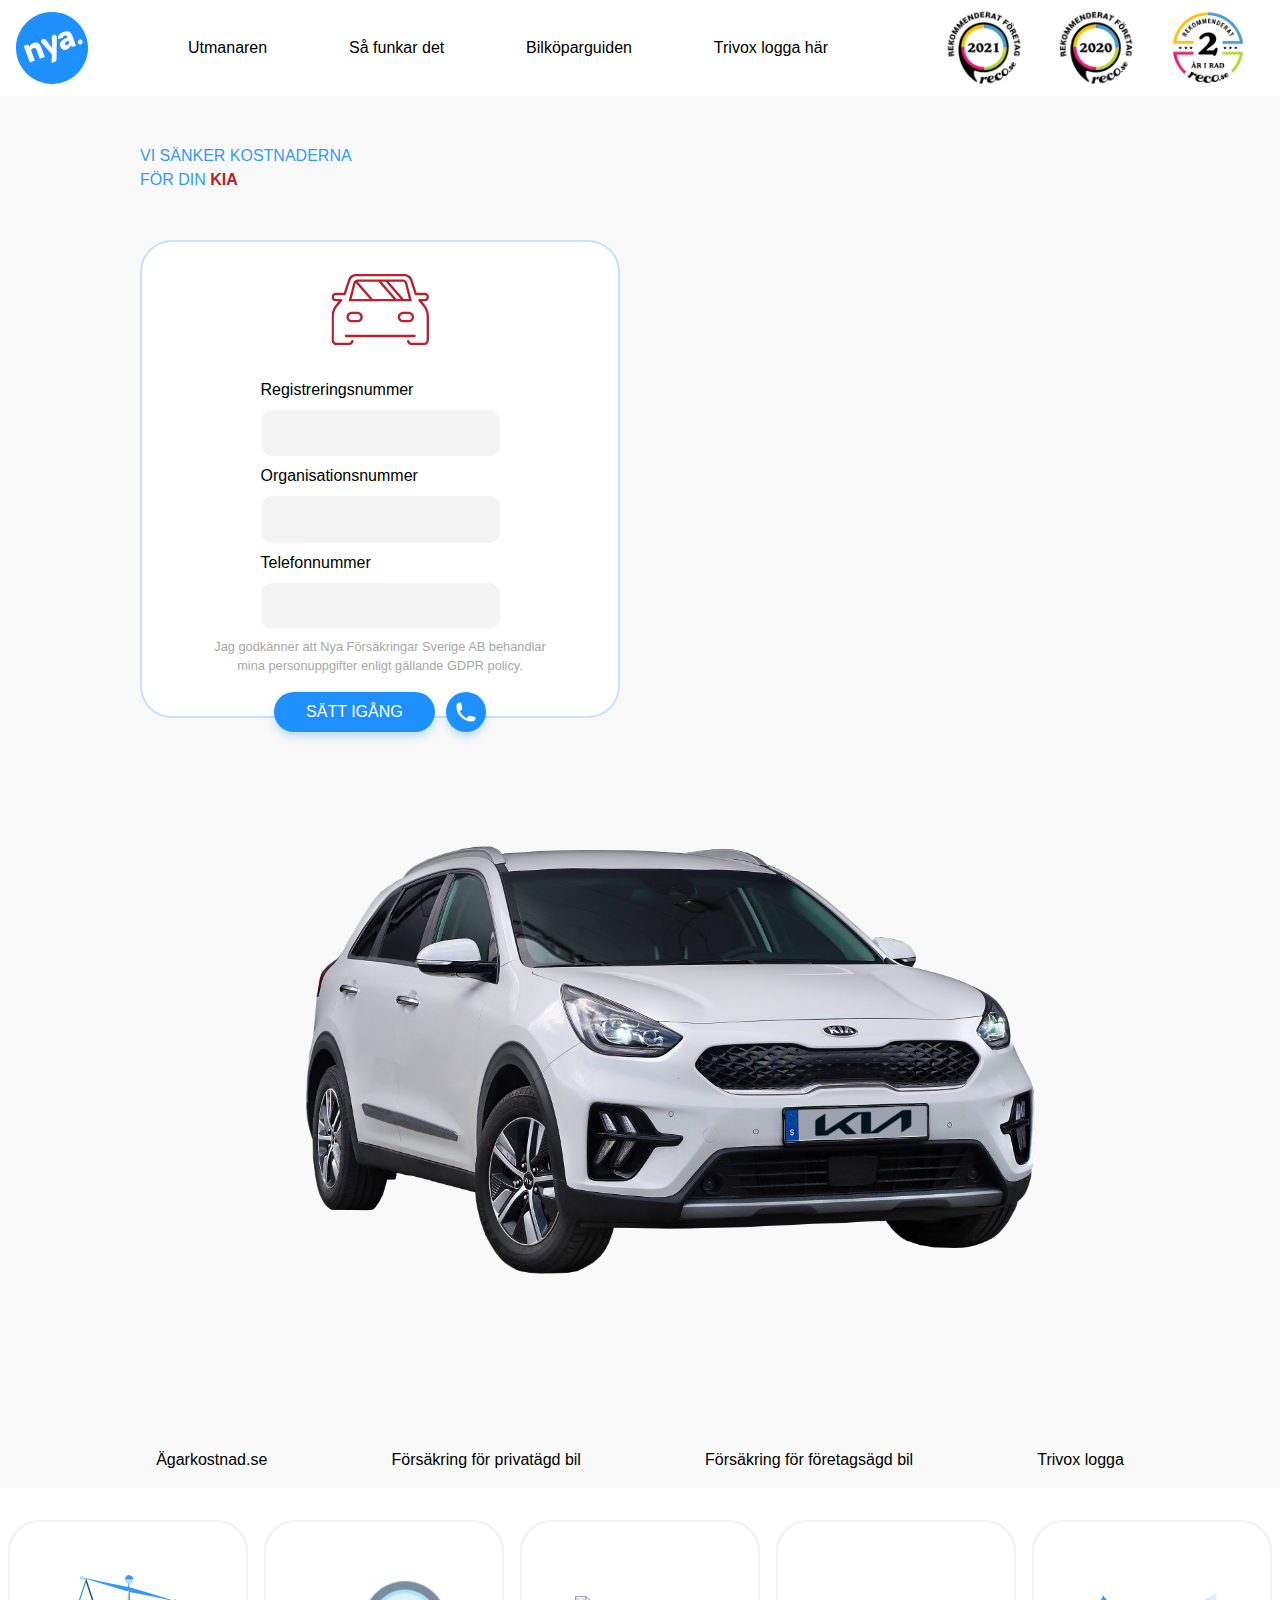
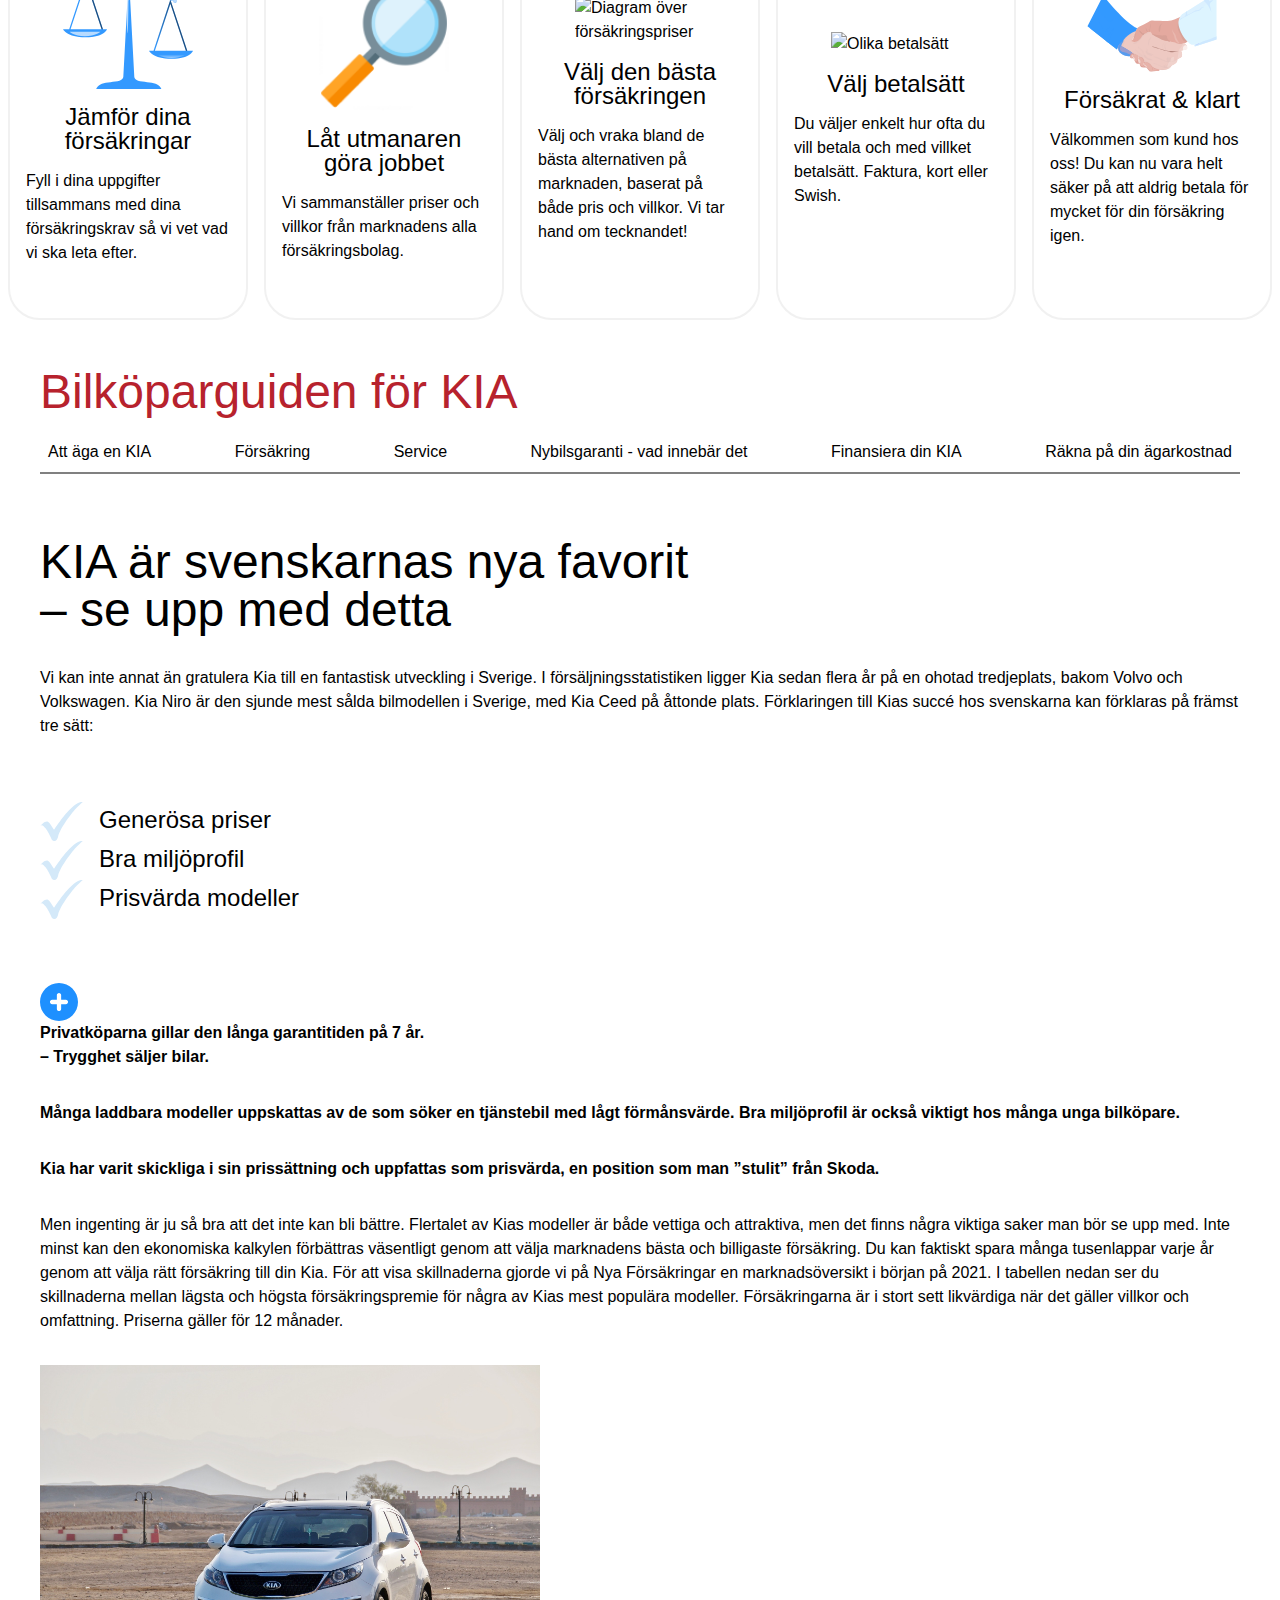
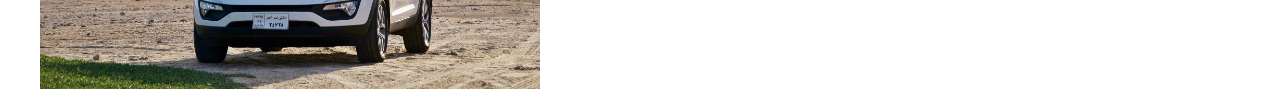
<file: index.html>
<!DOCTYPE html><html><head><meta charSet="utf-8"/><meta name="viewport" content="width=device-width"/><meta name="next-head-count" content="2"/><link rel="preload" href="/_next/static/css/31635309287ee142fa55.css" as="style"/><link rel="stylesheet" href="/_next/static/css/31635309287ee142fa55.css" data-n-g=""/><link rel="preload" href="/_next/static/css/d4d476b48d425d88770d.css" as="style"/><link rel="stylesheet" href="/_next/static/css/d4d476b48d425d88770d.css" data-n-p=""/><noscript data-n-css=""></noscript><script defer="" nomodule="" src="/_next/static/chunks/polyfills-a40ef1678bae11e696dba45124eadd70.js"></script><script src="/_next/static/chunks/webpack-fb76148cfcfb42ca18eb.js" defer=""></script><script src="/_next/static/chunks/framework-895f067827ebe11ffe45.js" defer=""></script><script src="/_next/static/chunks/main-c4f2541b93e4ae8b71f8.js" defer=""></script><script src="/_next/static/chunks/pages/_app-87d39b44b7dcb8bc34d0.js" defer=""></script><script src="/_next/static/chunks/pages/index-3bea4ddaa80183a64c75.js" defer=""></script><script src="/_next/static/NXpkBTQ7hGQ01bQjIBnm2/_buildManifest.js" defer=""></script><script src="/_next/static/NXpkBTQ7hGQ01bQjIBnm2/_ssgManifest.js" defer=""></script></head><body><div id="__next"><header class="Header_header__fqqrS"><nav><img src="[data-uri]" class="Header_logo__38Ufx" alt="Nyaförsäkringar logotyp"/><ul class="Header_links__2XLFj" role="navigation"><span><li><a href="">Utmanaren</a></li><li><a href="">Så funkar det</a></li><li><a href="">Bilköparguiden</a></li><li>Trivox logga här</li></span></ul><span class="Header_toRight__1Ai1V"><img src="[data-uri]" alt=""/><img src="[data-uri]" alt=""/><img src="[data-uri]" alt=""/></span></nav><div style="background-color:#F9F9F9"><div class="Header_quickStartWrapper__aMAgt"><h1 class="text-5xl">VI SÄNKER KOSTNADERNA<br/>FÖR DIN <span>KIA</span></h1><div class="flex flex-col lg:flex-row justify-center items-center"><form class="Header_quickStart__1P67a"><img src="[data-uri]" alt="Bild på en bil"/><label>Registreringsnummer<input type="text"/></label><label>Organisationsnummer<input type="text"/></label><label>Telefonnummer<input type="text"/></label><small>Jag godkänner att Nya Försäkringar Sverige AB behandlar mina personuppgifter enligt gällande GDPR policy.</small><div class="Header_cta__2LEV6"><button>SÄTT IGÅNG</button><a class="Header_phone__3VCk-" href="tel:000"><img src="[data-uri]" alt="Phone"/></a></div></form><div class="Header_kiaNiroCnt__2lMBd"><img class="Header_kiaNiro__3dYOj" src="/_next/static/images/kia-niro-ef10e7fe19a24a5d2b041250dbfded7d.png" alt="Kia Niro Laddhybrid"/></div></div></div><ul class="Header_bottomList__21Aez"><li>Ägarkostnad.se</li><li>Försäkring för privatägd bil</li><li>Försäkring för företagsägd bil</li><li>Trivox logga</li></ul></div></header><div class="Features_features__2caCJ"><div class="Features_feature__dvb5Y"><img src="/_next/static/images/justice-8c38ffc299d7316edc5134985fb5e58f.svg" alt="Väg olika försäkringar emot varandra"/><h1>Jämför dina försäkringar</h1><p>Fyll i dina uppgifter tillsammans med dina försäkringskrav så vi vet vad vi ska leta efter. </p></div><div class="Features_feature__dvb5Y"><img src="[data-uri]" alt="Sökikon"/><h1>Låt utmanaren göra jobbet</h1><p>Vi sammanställer priser och villkor från marknadens alla försäkringsbolag.</p></div><div class="Features_feature__dvb5Y"><img alt="Diagram över försäkringspriser"/><h1>Välj den bästa försäkringen</h1><p>Välj och vraka bland de bästa alternativen på marknaden, baserat på både pris och villkor. Vi tar hand om tecknandet!</p></div><div class="Features_feature__dvb5Y"><img alt="Olika betalsätt"/><h1>Välj betalsätt</h1><p>Du väljer enkelt hur ofta du vill betala och med villket betalsätt. Faktura, kort eller Swish.</p></div><div class="Features_feature__dvb5Y"><img src="/_next/static/images/handshake-f248ccaae79e8103a7a54631502928f4.svg" alt="Handshake"/><h1>Försäkrat &amp; klart</h1><p>Välkommen som kund hos oss!  Du kan nu vara helt säker på att aldrig betala för mycket för din försäkring igen.</p></div></div><section id="guideSection" class="GuideSection_guideSection__1BL3f"><h1>Bilköparguiden för KIA</h1><nav><a href="#">Att äga en KIA</a><a href="#">Försäkring</a><a href="#">Service</a><a href="#">Nybilsgaranti - vad innebär det</a><a href="#">Finansiera din KIA</a><a href="#">Räkna på din ägarkostnad</a></nav><div class="flex"><div class="flex-grow"><h1 style="color:#000;margin-bottom:2rem">KIA är svenskarnas nya favorit<br/>– se upp med detta</h1><p>Vi kan inte annat än gratulera Kia till en fantastisk utveckling i Sverige. I försäljningsstatistiken ligger Kia sedan flera år på en ohotad tredjeplats, bakom Volvo och Volkswagen. Kia Niro är den sjunde mest sålda bilmodellen i Sverige, med Kia Ceed på åttonde plats. Förklaringen till Kias succé hos svenskarna kan förklaras på främst tre sätt:</p><ul class="GuideSection_reasons__2EMaH"><li><img src="[data-uri]" alt="Check"/>Generösa priser</li><li><img src="[data-uri]" alt="Check"/>Bra miljöprofil</li><li><img src="[data-uri]" alt="Check"/>Prisvärda modeller</li></ul><p class="relative pl-14"><img src="[data-uri]" class="absolute left-0" alt="plus"/><strong>Privatköparna gillar den långa garantitiden på 7 år.<br/>– Trygghet säljer bilar.</strong></p><p><strong>Många laddbara modeller uppskattas av de som söker en tjänstebil med lågt förmånsvärde. Bra miljöprofil är också viktigt hos många unga bilköpare.</strong></p><p><strong>Kia har varit skickliga i sin prissättning och uppfattas som prisvärda, en position som man ”stulit” från Skoda.</strong></p><p>Men ingenting är ju så bra att det inte kan bli bättre. Flertalet av Kias modeller är både vettiga och attraktiva, men det finns några viktiga saker man bör se upp med. Inte minst kan den ekonomiska kalkylen förbättras väsentligt genom att välja marknadens bästa och billigaste försäkring. Du kan faktiskt spara många tusenlappar varje år genom att välja rätt försäkring till din Kia. För att visa skillnaderna gjorde vi på Nya Försäkringar en marknadsöversikt i början på 2021. I tabellen nedan ser du skillnaderna mellan lägsta och högsta försäkringspremie för några av Kias mest populära modeller. Försäkringarna är i stort sett likvärdiga när det gäller villkor och omfattning. Priserna gäller för 12 månader.</p></div><div class="flex-shrink-0"><img src="/_next/static/images/wildkia-99b98ab8d51d177dfeab9ebf39002bfe.jpg" width="500px" class="mx-4 flex-shrink object-contain" alt="En KIA som kör"/></div></div></section></div><script id="__NEXT_DATA__" type="application/json">{"props":{"pageProps":{}},"page":"/","query":{},"buildId":"NXpkBTQ7hGQ01bQjIBnm2","nextExport":true,"autoExport":true,"isFallback":false,"scriptLoader":[]}</script></body></html>
</file>
<file: _next/static/css/d4d476b48d425d88770d.css>
.Header_header__fqqrS nav{background:#fff;padding:.5rem 1rem;display:flex;flex-flow:row nowrap;align-items:center;width:100%}.Header_header__fqqrS nav .Header_links__2XLFj{display:inline-flex;justify-content:center;flex-flow:row nowrap;flex-grow:1}.Header_header__fqqrS nav .Header_links__2XLFj span{display:inline-flex;justify-content:space-between;width:100%;max-width:40rem}.Header_header__fqqrS nav .Header_links__2XLFj li{display:inline-block;line-height:5rem}.Header_header__fqqrS nav .Header_toRight__1Ai1V img{display:inline-block;height:5rem;margin:0 1rem}.Header_header__fqqrS nav .Header_logo__38Ufx{width:4.5rem;height:4.5rem;display:inline-block}.Header_quickStartWrapper__aMAgt{display:block;margin:0 auto;max-width:1000px}.Header_quickStartWrapper__aMAgt h1{padding:3rem 0;color:#39f;font-weight:300}.Header_quickStartWrapper__aMAgt h1 span{color:#b7222d;font-weight:700}.Header_quickStartWrapper__aMAgt .Header_kiaNiroCnt__2lMBd{flex-grow:1;flex-shrink:2}.Header_quickStartWrapper__aMAgt .Header_kiaNiro__3dYOj{-o-object-fit:contain;object-fit:contain;position:relative;top:-3rem;left:5rem}.Header_quickStart__1P67a{max-width:30rem;flex-grow:1;flex-shrink:0;border-radius:2rem;border:2px solid rgba(30,144,255,.26);background:#fff;display:flex;align-items:center;flex-direction:column}.Header_quickStart__1P67a .Header_cta__2LEV6{position:relative;top:1rem}.Header_quickStart__1P67a>img{margin:2rem 0}.Header_quickStart__1P67a small{max-width:100%;padding:0 4rem;text-align:center;color:#a7a7a7}.Header_quickStart__1P67a input{display:block;background:#f4f4f4;margin:.5rem 0;padding:.7rem 1rem;border-radius:.7rem}.Header_quickStart__1P67a button{background:#1e90ff;border-radius:9999px;color:#fff;padding:0 2rem;line-height:2.5rem;display:inline-block;vertical-align:middle;box-shadow:0 5px 9px 0 #1e90ff42;margin-right:.7rem}.Header_quickStart__1P67a .Header_phone__3VCk-{display:inline-block;width:2.5rem;height:2.5rem}.Header_quickStart__1P67a .Header_phone__3VCk- img{box-shadow:0 5px 9px 0 #1e90ff42;display:inline-block;background:#1e90ff;width:2.5rem;border-radius:50%;padding:.5rem;height:2.5rem}.Header_bottomList__21Aez{display:flex;padding:4rem 2rem 1rem;justify-content:space-evenly}.Features_feature__dvb5Y{margin:2rem .5rem;border:2px solid #f1f1f1;border-radius:2rem;height:25rem;width:15rem;display:flex;justify-content:center;align-items:center;flex-direction:column;padding:0 1rem}.Features_feature__dvb5Y img{width:130px;max-height:150px}.Features_feature__dvb5Y h1{text-align:center;margin:1rem 0;font-weight:semi-bold;font-size:1.5em;line-height:100%}.Features_features__2caCJ{display:flex;flex-flow:row wrap;justify-content:center}.GuideSection_guideSection__1BL3f{max-width:1200px;display:block;margin:0 auto}.GuideSection_guideSection__1BL3f p{margin:2rem 0}.GuideSection_guideSection__1BL3f h1{margin:1rem 0;font-size:3rem;line-height:1;color:#b7222d}.GuideSection_guideSection__1BL3f nav{display:flex;justify-content:space-between;border-bottom:2px solid gray;margin-bottom:4rem}.GuideSection_guideSection__1BL3f nav a{padding:.5rem}.GuideSection_guideSection__1BL3f .GuideSection_reasons__2EMaH{padding:2rem 0;font-size:1.5rem;line-height:2rem}.GuideSection_guideSection__1BL3f .GuideSection_reasons__2EMaH img{margin-right:1rem;display:inline-block}
</file>
<file: _next/static/css/31635309287ee142fa55.css>
/*! tailwindcss v2.2.9 | MIT License | https://tailwindcss.com */

/*! modern-normalize v1.1.0 | MIT License | https://github.com/sindresorhus/modern-normalize */html{-moz-tab-size:4;-o-tab-size:4;tab-size:4;line-height:1.15;-webkit-text-size-adjust:100%}body{margin:0;font-family:system-ui,-apple-system,Segoe UI,Roboto,Helvetica,Arial,sans-serif,Apple Color Emoji,Segoe UI Emoji}hr{height:0;color:inherit}abbr[title]{-webkit-text-decoration:underline dotted;text-decoration:underline dotted}b,strong{font-weight:bolder}code,kbd,pre,samp{font-family:ui-monospace,SFMono-Regular,Consolas,Liberation Mono,Menlo,monospace;font-size:1em}small{font-size:80%}sub,sup{font-size:75%;line-height:0;position:relative;vertical-align:baseline}sub{bottom:-.25em}sup{top:-.5em}table{text-indent:0;border-color:inherit}button,input,optgroup,select,textarea{font-family:inherit;font-size:100%;line-height:1.15;margin:0}button,select{text-transform:none}[type=button],button{-webkit-appearance:button}legend{padding:0}progress{vertical-align:baseline}summary{display:list-item}blockquote,dd,dl,figure,h1,h2,h3,h4,h5,h6,hr,p,pre{margin:0}button{background-color:transparent;background-image:none}fieldset,ol,ul{margin:0;padding:0}ol,ul{list-style:none}html{font-family:ui-sans-serif,system-ui,-apple-system,BlinkMacSystemFont,Segoe UI,Roboto,Helvetica Neue,Arial,Noto Sans,sans-serif,Apple Color Emoji,Segoe UI Emoji,Segoe UI Symbol,Noto Color Emoji;line-height:1.5}body{font-family:inherit;line-height:inherit}*,:after,:before{box-sizing:border-box;border:0 solid}hr{border-top-width:1px}img{border-style:solid}textarea{resize:vertical}input::-moz-placeholder,textarea::-moz-placeholder{opacity:1;color:#9ca3af}input:-ms-input-placeholder,textarea:-ms-input-placeholder{opacity:1;color:#9ca3af}input::placeholder,textarea::placeholder{opacity:1;color:#9ca3af}button{cursor:pointer}table{border-collapse:collapse}h1,h2,h3,h4,h5,h6{font-size:inherit;font-weight:inherit}a{text-decoration:inherit}button,input,optgroup,select,textarea{padding:0;line-height:inherit;color:inherit}code,kbd,pre,samp{font-family:ui-monospace,SFMono-Regular,Menlo,Monaco,Consolas,Liberation Mono,Courier New,monospace}audio,canvas,embed,iframe,img,object,svg,video{display:block;vertical-align:middle}img,video{max-width:100%;height:auto}*,:after,:before{--tw-border-opacity:1;border-color:rgba(229,231,235,var(--tw-border-opacity))}.table{display:table}@-webkit-keyframes spin{to{transform:rotate(1turn)}}@keyframes spin{to{transform:rotate(1turn)}}@-webkit-keyframes ping{75%,to{transform:scale(2);opacity:0}}@keyframes ping{75%,to{transform:scale(2);opacity:0}}@-webkit-keyframes pulse{50%{opacity:.5}}@keyframes pulse{50%{opacity:.5}}@-webkit-keyframes bounce{0%,to{transform:translateY(-25%);-webkit-animation-timing-function:cubic-bezier(.8,0,1,1);animation-timing-function:cubic-bezier(.8,0,1,1)}50%{transform:none;-webkit-animation-timing-function:cubic-bezier(0,0,.2,1);animation-timing-function:cubic-bezier(0,0,.2,1)}}@keyframes bounce{0%,to{transform:translateY(-25%);-webkit-animation-timing-function:cubic-bezier(.8,0,1,1);animation-timing-function:cubic-bezier(.8,0,1,1)}50%{transform:none;-webkit-animation-timing-function:cubic-bezier(0,0,.2,1);animation-timing-function:cubic-bezier(0,0,.2,1)}}*,:after,:before{--tw-shadow:0 0 #0000;--tw-ring-inset:var(--tw-empty,/*!*/ /*!*/);--tw-ring-offset-width:0px;--tw-ring-offset-color:#fff;--tw-ring-color:rgba(59,130,246,0.5);--tw-ring-offset-shadow:0 0 #0000;--tw-ring-shadow:0 0 #0000}code{font-family:source-code-pro,Menlo,Monaco,Consolas,Courier New,monospace}body,html{-webkit-font-smoothing:antialiased;-moz-osx-font-smoothing:grayscale;padding:0;margin:0;font-family:-apple-system,BlinkMacSystemFont,Segoe UI,Roboto,Oxygen,Ubuntu,Cantarell,Fira Sans,Droid Sans,Helvetica Neue,sans-serif}a{color:inherit;text-decoration:none}*{box-sizing:border-box}
</file>
